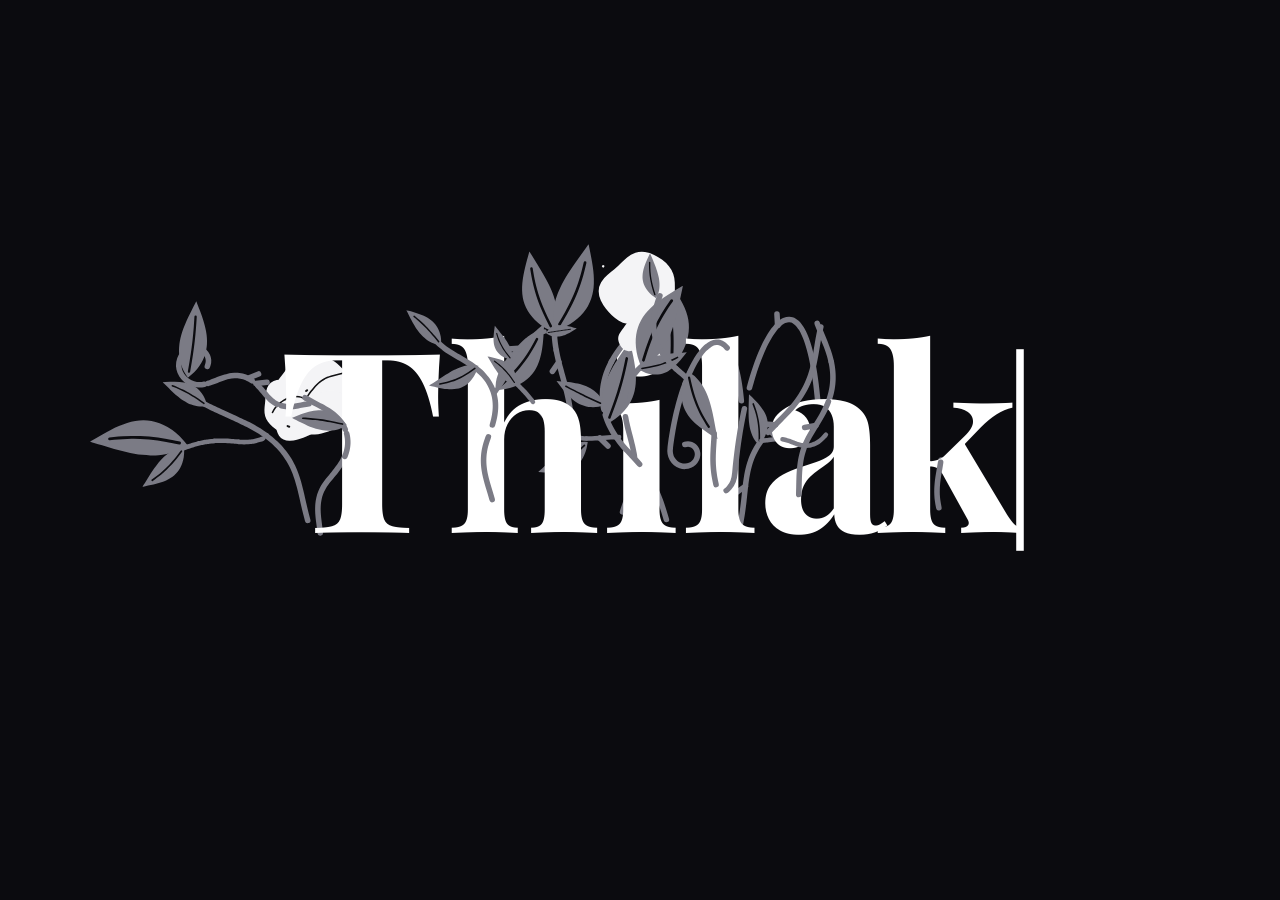
<file: assets/Weclone Page Code.html>
<!DOCTYPE html>
<html lang="en">
<head>
  <meta charset="UTF-8">
  <meta name="viewport" content="width=device-width, initial-scale=1.0">
  <title>Thilakeswaran B — Portfolio Hero</title>
  <link rel="preconnect" href="https://fonts.googleapis.com">
  <link rel="preconnect" href="https://fonts.gstatic.com" crossorigin>
  <link href="https://fonts.googleapis.com/css2?family=Playfair+Display:wght@700&display=swap" rel="stylesheet">
  <style>
    /* Demo host styling to showcase transparency on a dark site background */
    * {
      box-sizing: border-box;
      margin: 0;
      padding: 0;
    }
    body {
      background-color: #0b0b0f;
      color: #ffffff;
      min-height: 100vh;
      font-family: -apple-system, BlinkMacSystemFont, "Segoe UI", Roboto, sans-serif;
      overflow-x: hidden;
    }
  </style>
</head>
<body>

  <!-- ========================================================================= -->
  <!-- TYPE GARDEN PORTFOLIO HERO SECTION (Self-Contained)                       -->
  <!-- Based on Type Garden by Akshat Agarwal                                    -->
  <!-- ========================================================================= -->

  <section id="hero" class="tg-hero">
    <!-- Accessible header for screen readers and SEO -->
    <h1 class="tg-sr-only">Thilakeswaran B</h1>

    <!-- Canvas surface for the generative garden -->
    <canvas id="tg-canvas" class="tg-canvas" aria-hidden="true"></canvas>

    <style>
      #hero.tg-hero {
        position: relative;
        width: 100%;
        height: 100vh;
        min-height: 540px;
        display: flex;
        align-items: center;
        justify-content: center;
        overflow: hidden;
        background: transparent;
      }

      #hero .tg-canvas {
        position: absolute;
        inset: 0;
        width: 100%;
        height: 100%;
        display: block;
        pointer-events: auto;
      }

      /* Visually hidden screen reader utility */
      #hero .tg-sr-only {
        position: absolute;
        width: 1px;
        height: 1px;
        padding: 0;
        margin: -1px;
        overflow: hidden;
        clip: rect(0, 0, 0, 0);
        white-space: nowrap;
        border: 0;
      }
    </style>

    <script>
      /**
       * Based on Type Garden by Akshat Agarwal
       * Adapted for portfolio hero with auto-typing, transparency, and responsive growth.
       */
      (function() {
        // =======================================================================
        // 1. CONFIGURATION
        // =======================================================================
        const CONFIG = {
          // Phrase to auto-type
          PHRASES: [
            "Thilakeswaran B"
          ],

          // Black & White Monochrome Palette
          COLORS: {
            TEXT: "#FFFFFF",    // Crisp white typography
            FLOWER: "#F4F4F6",  // Luminous porcelain/silver rose petals
            STEM: "#7B7B85",    // Sleek graphite/monochrome stems & leaves
            LINE: "#111113",    // Deep black spiral line engravings on petals
            VEIN: "transparent" // Transparent cutouts for leaf veins
          },

          // Growth & visual tuning
          DENSITY: 1.0,         // Garden density multiplier (0.6 - 1.4)
          BOIL: true,           // 120ms organic jitter
          RECOIL: 20,           // Tendril cut recoil

          // Auto-typing timings (in milliseconds)
          TIMING: {
            CHAR_MIN_DELAY: 95,     // Fastest human keystroke
            CHAR_MAX_DELAY: 210,    // Slowest human keystroke
            SPACE_EXTRA_DELAY: 140, // Natural pause after a space
            HOLD_DURATION: 3200,    // Full bloom viewing pause before withering
            WITHER_STEP_DELAY: 85,  // Delay between each withered character
            WITHER_FADE_MS: 260,    // Wither shrinkage/fade duration
            BETWEEN_PHRASES_MS: 400 // Pause before starting the next phrase
          },

          // Typography
          FONT_FAMILY: '"Playfair Display", Georgia, serif',
          FONT_WEIGHT: 700
        };

        // =======================================================================
        // 2. HERO COMPONENT LOGIC
        // =======================================================================
        const heroSection = document.getElementById('hero');
        const canvas = document.getElementById('tg-canvas');
        if (!heroSection || !canvas) return;

        const ctx = canvas.getContext('2d');
        if (!ctx) return;

        // Internal State
        let letters = [];
        let uid = 1;
        const fontCache = {};
        let Sd = 0;       // Smooth font size
        let St = 0;       // Target font size
        let cx = 0, cy = 0;
        let ctx_ = 0, cty = 0;
        let wrapped = false;
        let W = 0, H = 0, dpr = 1;
        let lastKeyTime = 0;
        let t0 = performance.now();
        let rafId = null;
        let typeTimerId = null;
        let isVisible = true;
        let isRunning = false;
        let currentPhraseIdx = 0;
        let currentCharIdx = 0;
        let autoState = 'TYPING'; // 'TYPING' | 'HOLD' | 'WITHERING' | 'WAIT'
        let mouseX = null, mouseY = null;
        const fa = {};
        const rand = Math.random;

        // Math utilities matching original Type Garden
        const h = n => {
          const x = Math.sin(n) * 43758.5453;
          return x - Math.floor(x);
        };

        const spr = (t, k = 7, w = 16) => {
          if (t <= 0) return 0;
          return 1 - Math.exp(-t * k) * Math.cos(t * w);
        };

        const eo = t => {
          if (t <= 0) return 0;
          if (t >= 1) return 1;
          return 1 - Math.pow(1 - t, 3);
        };

        const rng = seed => {
          let s = seed | 0;
          return () => {
            s = (s + 0x6D2B79F5) | 0;
            let t = Math.imul(s ^ (s >>> 15), 1 | s);
            t = (t + Math.imul(t ^ (t >>> 7), 61 | t)) ^ t;
            return ((t ^ (t >>> 14)) >>> 0) / 4294967296;
          };
        };

        const bez = (a, b, c, d, n) => {
          const P = [];
          for (let i = 0; i <= n; i++) {
            const t = i / n, u = 1 - t;
            P.push([
              u*u*u*a[0] + 3*u*u*t*b[0] + 3*u*t*t*c[0] + t*t*t*d[0],
              u*u*u*a[1] + 3*u*u*t*b[1] + 3*u*t*t*c[1] + t*t*t*d[1]
            ]);
          }
          return P;
        };

        const at = (P, u) => {
          const n = P.length;
          const i = Math.min(n - 2, Math.max(1, Math.round(u * (n - 1))));
          return [P[i], Math.atan2(P[i+1][1] - P[i-1][1], P[i+1][0] - P[i-1][0])];
        };

        const jit = (id, f, amp) => {
          if (!amp) return [0, 0, 0];
          return [
            (h(id * 1.37 + f * 7.13) * 2 - 1) * amp,
            (h(id * 2.71 + f * 3.11) * 2 - 1) * amp,
            (h(id * 5.3 + f * 1.7) * 2 - 1) * 0.035
          ];
        };

        const path = (c, p, closed) => {
          const n = p.length;
          if (n < 2) return;
          const m = (a, b) => [(a[0] + b[0]) / 2, (a[1] + b[1]) / 2];
          if (closed) {
            const s = m(p[n - 1], p[0]);
            c.moveTo(s[0], s[1]);
            for (let i = 0; i < n; i++) {
              const q = m(p[i], p[(i + 1) % n]);
              c.quadraticCurveTo(p[i][0], p[i][1], q[0], q[1]);
            }
            c.closePath();
          } else {
            c.moveTo(p[0][0], p[0][1]);
            for (let i = 1; i < n - 1; i++) {
              const q = m(p[i], p[i + 1]);
              c.quadraticCurveTo(p[i][0], p[i][1], q[0], q[1]);
            }
            c.lineTo(p[n - 1][0], p[n - 1][1]);
          }
        };

        const backend = g => ({
          fill: (p, col) => {
            g.beginPath();
            path(g, p, true);
            g.fillStyle = col;
            g.fill();
          },
          stroke: (p, col, w) => {
            g.beginPath();
            path(g, p, false);
            g.strokeStyle = col;
            g.lineWidth = w;
            g.lineCap = 'round';
            g.lineJoin = 'round';
            g.stroke();
          },
          rect: (x, y, w, h, col) => {
            g.fillStyle = col;
            g.fillRect(x, y, w, h);
          },
          text: (ch, x, y, S, col) => {
            g.font = `${CONFIG.FONT_WEIGHT} ${S}px ${CONFIG.FONT_FAMILY}`;
            g.textAlign = 'center';
            g.textBaseline = 'alphabetic';
            g.fillStyle = col;
            g.fillText(ch, x, y);
          }
        });

        const vine = (base, dir, len, amp, waves, ph, bend, n = 40) => {
          const P = [[base[0], base[1]]];
          const step = len / n;
          let x = base[0], y = base[1];
          for (let i = 1; i <= n; i++) {
            const u = i / n;
            const a = dir + bend * u + amp * Math.sin(u * Math.PI * waves + ph) * Math.min(1, u * 3);
            x += Math.cos(a) * step;
            y += Math.sin(a) * step;
            P.push([x, y]);
          }
          return P;
        };

        const curl = (P, sign, rad) => {
          const n = P.length, e = P[n - 1];
          const a = Math.atan2(e[1] - P[n - 2][1], e[0] - P[n - 2][0]);
          const c = [e[0] - Math.sin(a) * sign * rad, e[1] + Math.cos(a) * sign * rad];
          const a0 = Math.atan2(e[1] - c[1], e[0] - c[0]);
          for (let i = 1; i <= 14; i++) {
            const u = i / 14, t = a0 + sign * u * Math.PI * 1.6, rr = rad * (1 - 0.5 * u);
            P.push([c[0] + Math.cos(t) * rr, c[1] + Math.sin(t) * rr]);
          }
          return P;
        };

        const weave = (r, startLayer) => {
          const cuts = [];
          const nc = 1 + Math.floor(r() * 3);
          for (let i = 0; i < nc; i++) cuts.push(0.15 + r() * 0.7);
          cuts.sort((a, b) => a - b);
          const segs = [];
          let u0 = 0, layer = startLayer;
          for (const c of cuts) {
            if (c <= u0) continue;
            segs.push({ u0, u1: c, layer });
            if (r() < 0.3) {
              const gap = 0.02 + r() * 0.03;
              u0 = Math.min(0.98, c + gap);
            } else {
              u0 = c;
            }
            layer = 1 - layer;
          }
          segs.push({ u0, u1: 1, layer });
          return segs;
        };

        const layerAt = (segs, u) => {
          for (const s of segs) {
            if (u >= s.u0 && u <= s.u1) return s.layer;
          }
          return segs[segs.length - 1].layer;
        };

        // Pointer leaning
        const near = (x, y) => {
          if (mouseX == null || mouseY == null) return null;
          return [mouseX, mouseY];
        };

        const faceTurn = (e, x, y) => {
          let wx = 0, wy = 0;
          const A = near(x, y);
          if (A) {
            const dx = A[0] - x, dy = A[1] - y, d = Math.hypot(dx, dy), reach = 300;
            if (d < reach && d > 0.001) {
              const w = 1 - d / reach, s = w * w * (3 - 2 * w) * Math.min(1, d / 40);
              wx = dx / d * s;
              wy = dy / d * s;
            }
          }
          const c = fa[e.id] || [0, 0];
          c[0] += (wx - c[0]) * 0.09;
          c[1] += (wy - c[1]) * 0.09;
          fa[e.id] = c;
          return c;
        };

        // Layout & text measurement
        const mw = ch => {
          if (fontCache[ch] != null) return fontCache[ch];
          ctx.font = `${CONFIG.FONT_WEIGHT} 100px ${CONFIG.FONT_FAMILY}`;
          let w = ctx.measureText(ch).width / 100;
          if (ch === ' ') w *= 1.4;
          return (fontCache[ch] = w);
        };

        const layoutCore = (A, width, height, prevWrapped) => {
          const maxW = width * 0.82;
          const S0 = height * 0.28;
          const LH = 2.1;
          const ws = A.map(l => mw(l.ch));
          const words = [];
          let cur = null;
          A.forEach((l, i) => {
            if (l.ch === ' ') {
              if (cur) { words.push(cur); cur = null; }
              words.push({ sp: true, idx: [i] });
            } else {
              if (!cur) cur = { idx: [] };
              cur.idx.push(i);
            }
          });
          if (cur) words.push(cur);

          const lineW = (li, S) => {
            let e = li.length;
            while (e > 0 && A[li[e - 1]].ch === ' ') e--;
            let w = 0;
            for (let k = 0; k < e; k++) w += ws[li[k]];
            return w * S;
          };

          const wrap = S => {
            const lines = [[]];
            let lw = 0;
            for (const w of words) {
              const ww = w.idx.reduce((s, i) => s + ws[i], 0) * S;
              if (!w.sp && lw > 0 && lw + ww > maxW) {
                lines.push([]);
                lw = 0;
              }
              lines[lines.length - 1].push(...w.idx);
              lw += ww;
            }
            return lines;
          };

          let lines = [A.map((_, i) => i)];
          const unit = lineW(lines[0], 1);
          let S = unit > 0 ? Math.min(S0, maxW / unit) : S0;
          const multi = words.filter(w => !w.sp).length > 1;
          let isWrapped = multi && (S < height * 0.1 || (prevWrapped && S < height * 0.14));

          if (isWrapped) {
            let lo = height * 0.03, hi = height * 0.15;
            for (let k = 0; k < 22; k++) {
              const mid = (lo + hi) / 2;
              const ls = wrap(mid);
              const ok = ls.every(li => lineW(li, mid) <= maxW) && ls.length * LH * mid <= height * 0.82;
              if (ok) lo = mid; else hi = mid;
            }
            S = lo;
            lines = wrap(S);
            if (lines.length < 2) isWrapped = false;
          }

          const n = lines.length;
          const lh = LH * S;
          lines.forEach((li, k) => {
            let x = width / 2 - lineW(li, S) / 2;
            const y = height / 2 + (k - (n - 1) / 2) * lh + 0.33 * S;
            li.forEach(i => {
              const l = A[i];
              const w = ws[i] * S;
              l.tx = x + w / 2;
              l.ty = y;
              l.tw = w;
              l.line = k;
              x += w;
            });
          });

          return { S, wrapped: isWrapped, n };
        };

        const layout = snap => {
          if (!W || !H) return;
          const A = letters.filter(l => !l.dead);
          const res = layoutCore(A, W, H, wrapped);
          wrapped = res.wrapped;
          A.forEach(l => {
            if (l.x == null) { l.x = l.tx; l.y = l.ty; }
          });
          const S = res.S;
          const last = A[A.length - 1];
          St = S;
          ctx_ = last ? last.tx + last.tw / 2 + 0.07 * S : W / 2;
          cty = last ? last.ty - 0.33 * S : H / 2;
          if (snap || !Sd) {
            Sd = S;
            cx = ctx_;
            cy = cty;
            A.forEach(l => { l.x = l.tx; l.y = l.ty; });
          }
        };

        const resize = () => {
          const r = heroSection.getBoundingClientRect();
          if (!r.width || !r.height) return;
          // Device pixel ratio capped at 2 for mobile performance & crispness
          dpr = Math.min(window.devicePixelRatio || 1, 2);
          W = r.width;
          H = r.height;
          canvas.width = Math.round(W * dpr);
          canvas.height = Math.round(H * dpr);
          layout(true);
        };

        // Garden Generative Growth
        const wordParams = ws => {
          const r = rng(ws * 7 + 13);
          const dens = CONFIG.DENSITY;
          return {
            roseP: 0.3 + r() * 0.3,
            leafy: (0.6 + r() * 0.8) * dens,
            dens,
            lean: (r() - 0.5) * 0.6,
            big: 0.85 + r() * 0.45,
            curvy: 0.8 + r() * 0.6,
            bridgeP: Math.min(0.95, (0.45 + r() * 0.35) * dens),
            w: 0.5
          };
        };

        const grow = (r, E, nid, p, o) => {
          const tip = o.tip || (r() < p.roseP ? 'rose' : r() < 0.45 ? 'fan' : r() < 0.6 ? 'leaf' : 'curl');
          let P = o.pts || vine(o.base, o.dir, o.len, (0.35 + r() * 0.45) * p.curvy, 1 + r() * 1.6, r() * 6.28, (r() - 0.5) * 1.2, 40);
          if (tip === 'curl') P = curl(P, r() < 0.5 ? -1 : 1, 0.05 + r() * 0.05);
          const segs = weave(r, o.layer0 != null ? o.layer0 : (r() < 0.5 ? 0 : 1));
          const dur = Math.max(320, (o.len || 0.8) * 620);
          const thorns = [];
          const nt = Math.floor(r() * 2.5);
          for (let i = 0; i < nt; i++) thorns.push({ u: 0.15 + r() * 0.65, s: r() < 0.5 ? -1 : 1 });
          E.push({ t: 'stem', id: nid(), pts: P, segs, d0: o.d0, dur, w: o.depth ? 0.82 : 1, thorns });

          const nl = Math.floor(r() * 2.8 * p.leafy);
          let sd = r() < 0.5 ? -1 : 1;
          for (let i = 0; i < nl; i++) {
            const u = 0.25 + r() * 0.6, [q, a] = at(P, u);
            sd = -sd;
            E.push({
              t: 'leaf',
              id: nid(),
              x: q[0],
              y: q[1],
              a: a + sd * (0.55 + r() * 0.5),
              L: (0.14 + r() * 0.2) * (o.depth ? 0.8 : 1),
              bend: (r() - 0.5) * 1.2,
              layer: layerAt(segs, u),
              d0: o.d0 + dur * u
            });
          }

          const [tp, ta] = at(P, 1);
          const td = o.d0 + dur * 0.8;
          const tl = layerAt(segs, 1);

          if (tip === 'rose') {
            const R = (0.13 + r() * 0.15) * p.big * (o.depth ? 0.75 : 1);
            const over = tp[1] > -0.78 && tp[1] < 0.05 && Math.abs(tp[0]) < p.w * 0.5;
            const layer = over ? (r() < 0.22 ? 1 : 0) : (r() < 0.6 ? 1 : tl);
            E.push({
              t: 'rose',
              id: nid(),
              x: tp[0],
              y: tp[1],
              R,
              rot: (r() - 0.5) * 1.0,
              ph1: r() * 6.28,
              ph2: r() * 6.28,
              turns: 1.8 + r() * 1,
              layer,
              d0: td
            });
            if (r() < 0.2) {
              const oo = ta + (r() < 0.5 ? 1 : -1) * 1.3;
              E.push({
                t: 'rose',
                id: nid(),
                x: tp[0] + Math.cos(oo) * R * 1.4,
                y: tp[1] + Math.sin(oo) * R * 1.4,
                R: R * (0.6 + r() * 0.3),
                rot: (r() - 0.5) * 1.2,
                ph1: r() * 6.28,
                ph2: r() * 6.28,
                turns: 1.8 + r(),
                layer,
                d0: td + 120
              });
            }
          } else if (tip === 'fan') {
            const spread = 0.6 + r() * 0.3;
            for (let j = 0; j < 2; j++) {
              E.push({
                t: 'leaf',
                id: nid(),
                x: tp[0],
                y: tp[1],
                a: ta + (j - 0.5) * spread,
                L: 0.2 + r() * 0.2,
                bend: (j - 0.5) * 0.8,
                layer: tl,
                d0: td + j * 60
              });
            }
          } else if (tip === 'leaf') {
            E.push({
              t: 'leaf',
              id: nid(),
              x: tp[0],
              y: tp[1],
              a: ta + (r() - 0.5) * 0.3,
              L: 0.16 + r() * 0.16,
              bend: (r() - 0.5),
              layer: tl,
              d0: td
            });
          }

          if (!o.depth && r() < 0.3) {
            const u = 0.35 + r() * 0.35, [q, a] = at(P, u);
            grow(r, E, nid, p, {
              base: q,
              dir: a + (r() < 0.5 ? -1 : 1) * (0.7 + r() * 0.4),
              len: (o.len || 0.8) * (0.35 + r() * 0.2),
              d0: o.d0 + dur * u,
              depth: 1,
              layer0: layerAt(segs, u)
            });
          }
          return P;
        };

        const gen = l => {
          const r = rng((l.ws ^ Math.imul(l.wi + 1, 2654435761)) + Math.floor(rand() * 1e6));
          const p = wordParams(l.ws);
          const E = [];
          let k0 = 0;
          const nid = () => l.id * 100 + (k0++);
          const w = mw(l.ch);
          const inX = () => (r() - 0.5) * w * 0.7;
          p.w = w;

          const nUp = 1 + (r() < 0.45 * p.dens ? 1 : 0);
          for (let i = 0; i < nUp; i++) {
            grow(r, E, nid, p, {
              base: [inX(), -r() * 0.3],
              dir: -Math.PI / 2 + p.lean * 0.5 + (r() - 0.5) * 0.7,
              len: 0.6 + r() * 0.5,
              d0: 40 + i * 130,
              tip: l.wi === 0 && i === 0 ? 'rose' : null
            });
          }

          if (r() < 0.4 * p.dens) {
            grow(r, E, nid, p, {
              base: [inX(), -0.1 - r() * 0.35],
              dir: Math.PI / 2 + (r() - 0.5) * 0.8,
              len: 0.35 + r() * 0.35,
              d0: 160
            });
          }

          if (l.prev && r() < p.bridgeP) {
            const px = -(mw(l.prev.ch) + w) / 2;
            const a = [inX(), -0.05 - r() * 0.55];
            const b = [px + (r() - 0.5) * 0.25, -0.05 - r() * 0.55];
            const bulge = (r() < 0.55 ? -1 : 1) * (0.4 + r() * 0.4);
            const dx = b[0] - a[0];
            let P = bez(a, [a[0] + dx * 0.15, a[1] + bulge], [b[0] - dx * 0.15, b[1] + bulge * 0.9], b, 40);
            if (r() < 0.45) P = P.slice(0, Math.floor(P.length * (0.7 + r() * 0.2)));
            grow(r, E, nid, p, {
              pts: P,
              len: Math.abs(dx) + Math.abs(bulge),
              d0: 90,
              tip: r() < 0.5 ? 'curl' : r() < 0.5 ? 'leaf' : 'rose'
            });
          }

          if (l.wi === 0) {
            grow(r, E, nid, p, {
              base: [-w * 0.3, -0.15 - r() * 0.4],
              dir: Math.PI + (r() - 0.5) * 1.2,
              len: 0.45 + r() * 0.3,
              d0: 120,
              tip: 'curl'
            });
          }

          l.els = E;
          l.endEls = null;

          const T = [];
          const tr = rng(l.id * 977 + Math.floor(rand() * 1e6));
          grow(tr, T, () => l.id * 100 + 90 + T.length, p, {
            base: [w * 0.25, -0.1 - tr() * 0.45],
            dir: (tr() - 0.5) * 1.4,
            len: 0.45 + tr() * 0.25,
            d0: 0,
            tip: 'curl',
            depth: 1
          });
          l.tend = T.filter(e => e.t === 'stem').slice(0, 1);
        };

        const genEnd = (l, rel) => {
          const r = rng(l.ws + l.wi * 31 + Math.floor(rand() * 1e6));
          const p = wordParams(l.ws);
          const E = [];
          let k0 = 50;
          const nid = () => l.id * 100 + (k0++);
          const w = mw(l.ch);
          const n = 1 + Math.floor(r() * 2.5);
          p.w = w;
          for (let i = 0; i < n; i++) {
            const dir = -Math.PI / 2 + 0.6 + (i - (n - 1) / 2) * 0.9 + (r() - 0.5) * 0.4;
            grow(r, E, nid, p, {
              base: [(r() - 0.2) * w * 0.6, -r() * 0.5],
              dir,
              len: 0.4 + r() * 0.45,
              d0: rel + 40 + i * 90,
              depth: 1,
              tip: i === 0 || r() < 0.5 ? 'rose' : 'fan'
            });
          }
          l.endEls = E;
        };

        // Botanical rendering functions
        const strokeRange = (B, P, a, b, col, w) => {
          const n = P.length - 1, ia = a * n, ib = b * n;
          const lerp = t => {
            const i = Math.min(n - 1, Math.floor(t)), f = t - i;
            return [P[i][0] + (P[i + 1][0] - P[i][0]) * f, P[i][1] + (P[i + 1][1] - P[i][1]) * f];
          };
          const pts = [lerp(ia)];
          for (let i = Math.floor(ia) + 1; i < ib; i++) pts.push(P[i]);
          pts.push(lerp(ib));
          if (pts.length >= 2) B.stroke(pts, col, w);
        };

        const thorn = (B, P, u, s, S, blue) => {
          const [p, a] = at(P, u);
          const d = a + s * 2.3, L = S * 0.045;
          B.stroke([p, [p[0] + Math.cos(d) * L, p[1] + Math.sin(d) * L]], blue, S * 0.022);
        };

        const leaf = (B, bx, by, a, L, bend, colStem, colVein) => {
          if (L < 0.5) return;
          const ca = Math.cos(a), sa = Math.sin(a), px = -sa, py = ca;
          const ax = u => {
            const b = Math.sin(Math.PI * u) * bend * 0.15 * L;
            return [bx + ca * u * L + px * b, by + sa * u * L + py * b];
          };
          const hw = u => L * 0.18 * Math.sin(Math.PI * Math.pow(u, 0.8));
          const N = 12, s1 = [], s2 = [];
          for (let i = 0; i <= N; i++) {
            const u = i / N, c = ax(u), w = hw(u);
            s1.push([c[0] + px * w, c[1] + py * w]);
            s2.push([c[0] - px * w, c[1] - py * w]);
          }
          const tip = ax(1), base = ax(0);
          B.fill([base, ...s1.slice(1, N), tip, tip, ...s2.slice(1, N).reverse(), base], colStem);

          if (L > 6 && colVein) {
            const v = [];
            for (let i = 0; i <= 8; i++) v.push(ax(0.08 + 0.72 * i / 8));
            // If vein is configured as transparent, carve it out of the leaf
            if (colVein === 'transparent') {
              ctx.save();
              ctx.globalCompositeOperation = 'destination-out';
              B.stroke(v, '#000000', Math.max(0.8, L * 0.03));
              ctx.restore();
            } else {
              B.stroke(v, colVein, Math.max(0.8, L * 0.03));
            }
          }
        };

        const rose = (B, cx, cy, R, rot, e, a, tl, colFlower, colLine) => {
          const cr = Math.cos(rot), sr = Math.sin(rot);
          const tm = tl ? Math.hypot(tl[0], tl[1]) : 0;
          const ux = tm ? tl[0] / tm : 0, uy = tm ? tl[1] / tm : 0;
          const sq = -0.28 * tm;
          const T = (x, y, z = 0) => {
            let dx = x * cr - y * sr, dy = x * sr + y * cr;
            if (tm) {
              const k = (dx * ux + dy * uy) * sq;
              dx += k * ux + tl[0] * R * z;
              dy += k * uy + tl[1] * R * z;
            }
            return [cx + dx, cy + dy];
          };

          // Petals back to front: [cx, cy, rx, ry, angle, depth, edge]
          const P = [
            [0, -0.36, 0.56, 0.54, 0, 0, 0],
            [-0.5, -0.06, 0.6, 0.6, -0.35, 0, 0],
            [0.52, -0.06, 0.6, 0.6, 0.35, 0, 0],
            [-0.42, 0.3, 0.62, 0.48, 0.2, 0.12, 1],
            [0.47, 0.3, 0.62, 0.48, -0.2, 0.12, 1],
            [0.05, 0.42, 0.56, 0.38, 0, 0.14, 0]
          ];
          const ax0 = 0, ay0 = 0.5;
          const lw = Math.max(0.8, R * 0.045);
          const st = 85;

          P.forEach((q, i) => {
            const s = spr((a - i * st) / 1000, 8, 14);
            if (s <= 0.001) return;
            const open = (1 - Math.min(1, s)) * (q[0] < 0 ? 0.5 : -0.5);
            const ang = q[4] + open, ca = Math.cos(ang), sa = Math.sin(ang);
            const pt = th => {
              const rr = 1 + 0.08 * Math.sin(3 * th + e.ph1 + i) + 0.04 * Math.sin(5 * th + e.ph2);
              const lx = Math.cos(th) * q[2] * rr, ly = Math.sin(th) * q[3] * rr;
              const px = q[0] + lx * ca - ly * sa, py = q[1] + lx * sa + ly * ca;
              return T((ax0 + (px - ax0) * s) * R, (ay0 + (py - ay0) * s) * R, q[5]);
            };
            const pts = [];
            for (let k = 0; k < 26; k++) pts.push(pt(k / 26 * Math.PI * 2));
            B.fill(pts, colFlower);
            if (q[6] && R >= 12 && s > 0.4) {
              const arc = [];
              for (let k = 0; k <= 14; k++) arc.push(pt(Math.PI * (1.18 + 0.64 * k / 14)));
              strokeRange(B, arc, 0, Math.min(1, (s - 0.4) / 0.5), colLine, lw * 0.8);
            }
          });

          const fr = eo((a - P.length * st - 80) / 520);
          if (fr > 0 && R > 3) {
            const sp = [], scl = [];
            const turns = R < 20 ? Math.min(e.turns, 1.3) : R < 32 ? e.turns * 0.8 : e.turns;
            for (let i = 0; i <= 70; i++) {
              const u = i / 70, th = e.ph1 + u * turns * Math.PI * 2;
              const rr = R * (0.08 + 0.57 * u);
              sp.push(T(Math.cos(th) * rr * 1.05, Math.sin(th) * rr * 0.72 - 0.12 * R, 0.34 - 0.24 * u));
            }
            strokeRange(B, sp, 0, fr, colLine, lw);
            if (R >= 14) {
              for (let i = 0; i <= 36; i++) {
                const u = i / 36;
                scl.push(T((-0.72 + 1.5 * u) * R, 0.36 * R + 0.16 * R * Math.abs(Math.sin(u * Math.PI * 3)), 0.18));
              }
              strokeRange(B, scl, 0, fr, colLine, lw);
            }
          }
        };

        const wpt = (l, x, y, now) => {
          if (l.birth != null && now != null) {
            const t = (now - l.birth) / 1000;
            if (t > 0 && t < 2.5) {
              const hh = Math.max(0, (l.y - y) / Sd);
              const dmp = Math.exp(-t * 3.2);
              const dir = (l.id % 2 ? 1 : -1);
              x += Sd * 0.07 * hh * dmp * Math.sin(t * 11) * dir;
              y += Sd * 0.035 * hh * dmp * Math.sin(t * 11 + 1.2);
            }
          }
          if (l.lean) {
            const hh = Math.min(2.5, Math.max(0, (l.y - y) / Sd));
            const f = hh * hh * 0.5 + hh * 0.5;
            x += l.lean[0] * Sd * 0.1 * f;
            y += l.lean[1] * Sd * 0.05 * f;
          }
          return [x, y];
        };

        const drawStem = (B, e, l, age, kk, f, amp, layer, frO, colStem, now) => {
          const fr = frO != null ? frO : eo((age - e.d0) / e.dur) * kk;
          if (fr <= 0) return;
          const j = jit(e.id, f, amp);
          const P = e.pts.map(p => wpt(l, l.x + p[0] * Sd + j[0], l.y + p[1] * Sd + j[1], now));
          for (const sg of e.segs) {
            if (sg.layer !== layer) continue;
            const b = Math.min(sg.u1, fr);
            if (b <= sg.u0) continue;
            strokeRange(B, P, sg.u0, b, colStem, Sd * 0.022 * (e.w || 1));
          }
          for (const th of e.thorns) {
            if (fr > th.u && layerAt(e.segs, th.u) === layer) {
              thorn(B, P, th.u, th.s, Sd, colStem);
            }
          }
        };

        const drawEl = (B, e, l, age, kk, f, amp, colStem, colVein, colFlower, colLine, now) => {
          const j = jit(e.id, f, amp);
          const wx = (x, y) => wpt(l, l.x + x * Sd + j[0], l.y + y * Sd + j[1], now);
          if (e.t === 'leaf') {
            const sc = spr((age - e.d0) / 1000, 7, 15) * kk;
            if (sc <= 0) return;
            const p = wx(e.x, e.y);
            leaf(B, p[0], p[1], e.a + j[2], e.L * Sd * sc, e.bend, colStem, colVein);
          } else if (e.t === 'rose') {
            const a = age - e.d0;
            if (a < 0 || kk <= 0.001) return;
            const p = wx(e.x, e.y);
            const tl = faceTurn(e, p[0], p[1]);
            rose(B, p[0], p[1], e.R * Sd * kk, e.rot + j[2] + (tl ? tl[0] * 0.22 : 0), e, a, tl, colFlower, colLine);
          }
        };

        const render = (B, now) => {
          const L = letters;
          const act = L.filter(l => !l.dead);
          const cols = CONFIG.COLORS;

          // Pointer lean computation
          for (const l of L) {
            let tx = 0, ty = 0;
            const A = !l.dead && l.ch !== ' ' ? near(l.x, l.y - Sd * 0.6) : null;
            if (A) {
              const dx = A[0] - l.x, dy = A[1] - (l.y - Sd * 0.6);
              const d = Math.hypot(dx, dy), reach = Math.max(260, Sd * 3.2);
              if (d < reach && d > 1) {
                const w = 1 - d / reach, s = w * w * (3 - 2 * w);
                tx = dx / d * s;
                ty = dy / d * s;
              }
            }
            const c = l.lean || (l.lean = [0, 0]);
            c[0] += (tx - c[0]) * 0.07;
            c[1] += (ty - c[1]) * 0.07;
          }

          const f = CONFIG.BOIL ? Math.floor(now / 120) : 0;
          const amp = CONFIG.BOIL ? Math.max(0.8, Sd * 0.01) : 0;
          const kd = l => l.dead ? 1 - eo((now - l.dead) / CONFIG.TIMING.WITHER_FADE_MS) : 1;

          const draw = layer => {
            for (const l of L) {
              if (l.ch === ' ' || !l.els) continue;
              const age = now - l.birth;
              const kk = kd(l);
              const each = e => {
                if (e.t === 'stem') {
                  drawStem(B, e, l, age, kk, f, amp, layer, null, cols.STEM, now);
                } else if (e.layer === layer) {
                  drawEl(B, e, l, age, kk, f, amp, cols.STEM, cols.VEIN, cols.FLOWER, cols.LINE, now);
                }
              };
              l.els.forEach(each);
              if (l.endEls) l.endEls.forEach(each);

              const i = act.indexOf(l);
              const nx = i >= 0 ? act[i + 1] : null;
              if (l.tend && (l.dead || !nx || nx.ch === ' ')) {
                let fr = eo(((now - l.tb) - 150) / 450);
                if (l.cut != null) {
                  fr *= 1 - eo((now - l.cut) / 150) * Math.min(0.85, CONFIG.RECOIL / (0.6 * Sd));
                }
                for (const e of l.tend) {
                  drawStem(B, e, l, age, kk, f, amp, layer, fr * kk, cols.STEM, now);
                }
              }
            }
          };

          // Layer 0: Stems and background elements behind letters
          draw(0);

          // Type typography
          for (const l of L) {
            if (l.ch !== ' ' && !l.dead) {
              B.text(l.ch, l.x, l.y, Sd, cols.TEXT);
            }
          }

          // Layer 1: Overlapping stems, roses, and leaves in front of letters
          draw(1);
        };

        const paint = now => {
          // Clear to keep canvas strictly transparent
          ctx.setTransform(dpr, 0, 0, dpr, 0, 0);
          ctx.clearRect(0, 0, W, H);

          const B = backend(ctx);
          render(B, now);

          // Blinking caret at the end of the line
          const caretOn = now - lastKeyTime < 500 || Math.floor(now / 530) % 2 === 0;
          const hf = eo((now - t0) / 600);
          if (caretOn && hf > 0 && autoState !== 'WITHERING') {
            const h = 0.8 * Sd * hf;
            const w = Math.max(2, Sd * 0.03);
            B.rect(cx - w / 2, cy - h / 2, w, h, CONFIG.COLORS.TEXT);
          }
        };

        // Main animation loop
        let lastFrameTime = performance.now();
        const frame = now => {
          if (!isRunning) return;
          rafId = requestAnimationFrame(frame);

          const dt = Math.min(64, now - lastFrameTime);
          lastFrameTime = now;

          const k = 1 - Math.exp(-dt / 80);
          Sd += (St - Sd) * k;
          cx += (ctx_ - cx) * k;
          cy += (cty - cy) * k;

          for (const l of letters) {
            if (!l.dead && l.tx != null) {
              l.x += (l.tx - l.x) * k;
              l.y += (l.ty - l.y) * k;
            }
          }

          // Remove completed withering letters
          letters = letters.filter(l => !(l.dead && now - l.dead > CONFIG.TIMING.WITHER_FADE_MS + 40));

          paint(now);
        };

        // Botanical Garden Core Actions
        const addChar = (ch, now) => {
          lastKeyTime = now;
          const A = letters.filter(l => !l.dead);
          const last = A[A.length - 1];

          if (ch === ' ') {
            if (last && last.ch !== ' ') {
              last.cut = now;
              genEnd(last, now - last.birth);
            }
            letters.push({ ch: ' ', id: uid++, birth: now, els: [] });
            layout();
            return;
          }

          const sameWord = last && last.ch !== ' ';
          const l = {
            ch,
            id: uid++,
            birth: now,
            tb: now,
            ws: sameWord ? last.ws : Math.floor(rand() * 1e9),
            wi: sameWord ? last.wi + 1 : 0,
            prev: sameWord ? last : null
          };
          gen(l);
          letters.push(l);
          layout();
        };

        const witherChar = now => {
          lastKeyTime = now;
          const A = letters.filter(l => !l.dead);
          const last = A[A.length - 1];
          if (!last) return;
          last.dead = now;
          const pv = A[A.length - 2];
          if (pv && pv.ch !== ' ') {
            pv.cut = null;
            pv.endEls = null;
            pv.tb = now;
          }
          layout();
        };

        // =======================================================================
        // 3. AUTO-TYPING & WITHERS CONTROLLER
        // =======================================================================
        const scheduleNextAction = (delayMs, action) => {
          clearTimeout(typeTimerId);
          typeTimerId = setTimeout(() => {
            if (isRunning && isVisible) action();
          }, delayMs);
        };

        const runAutoTypingStep = () => {
          const currentPhrase = CONFIG.PHRASES[currentPhraseIdx];

          if (autoState === 'TYPING') {
            if (currentCharIdx < currentPhrase.length) {
              const char = currentPhrase[currentCharIdx];
              addChar(char, performance.now());
              currentCharIdx++;

              // Random human typing cadence
              const baseDelay = CONFIG.TIMING.CHAR_MIN_DELAY + Math.random() * (CONFIG.TIMING.CHAR_MAX_DELAY - CONFIG.TIMING.CHAR_MIN_DELAY);
              const extraDelay = (char === ' ') ? CONFIG.TIMING.SPACE_EXTRA_DELAY : 0;
              scheduleNextAction(baseDelay + extraDelay, runAutoTypingStep);
            } else {
              // Full phrase typed: hold to let garden bloom into full glory
              autoState = 'HOLD';
              scheduleNextAction(CONFIG.TIMING.HOLD_DURATION, runAutoTypingStep);
            }
          } else if (autoState === 'HOLD') {
            // Start withering backwards letter by letter
            autoState = 'WITHERING';
            runAutoTypingStep();
          } else if (autoState === 'WITHERING') {
            const aliveLetters = letters.filter(l => !l.dead);
            if (aliveLetters.length > 0) {
              witherChar(performance.now());
              scheduleNextAction(CONFIG.TIMING.WITHER_STEP_DELAY, runAutoTypingStep);
            } else {
              // All withered: pause briefly before switching phrase
              autoState = 'WAIT';
              scheduleNextAction(CONFIG.TIMING.BETWEEN_PHRASES_MS, () => {
                currentPhraseIdx = (currentPhraseIdx + 1) % CONFIG.PHRASES.length;
                currentCharIdx = 0;
                letters = [];
                layout(true);
                autoState = 'TYPING';
                scheduleNextAction(150, runAutoTypingStep);
              });
            }
          }
        };

        // Static render fallback for reduced motion preference
        const renderStaticAccessible = () => {
          const phrase = CONFIG.PHRASES[0];
          const tStatic = performance.now() - 4000;
          for (let i = 0; i < phrase.length; i++) {
            const ch = phrase[i];
            addChar(ch, tStatic);
          }
          layout(true);
          paint(performance.now());
        };

        // Lifecycle & Event management
        const start = () => {
          if (isRunning) return;
          isRunning = true;
          lastFrameTime = performance.now();
          rafId = requestAnimationFrame(frame);
          scheduleNextAction(300, runAutoTypingStep);
        };

        const stop = () => {
          isRunning = false;
          cancelAnimationFrame(rafId);
          clearTimeout(typeTimerId);
        };

        // Pointer tracking for organic flower leaning
        const onPointerMove = e => {
          const rect = canvas.getBoundingClientRect();
          mouseX = e.clientX - rect.left;
          mouseY = e.clientY - rect.top;
        };

        const onPointerLeave = () => {
          mouseX = null;
          mouseY = null;
        };

        // Visibility & Intersection Observers
        const observer = new IntersectionObserver(entries => {
          const entry = entries[0];
          isVisible = entry.isIntersecting && !document.hidden;
          if (isVisible) {
            if (!isRunning) start();
          } else {
            if (isRunning) stop();
          }
        }, { threshold: 0.1 });

        const onVisibilityChange = () => {
          if (document.hidden) {
            isVisible = false;
            stop();
          } else {
            isVisible = true;
            start();
          }
        };

        // Resize observer
        let resizeDebounce = null;
        const onResize = () => {
          clearTimeout(resizeDebounce);
          resizeDebounce = setTimeout(resize, 100);
        };

        // Initialization
        const init = () => {
          resize();
          window.addEventListener('resize', onResize);
          canvas.addEventListener('pointermove', onPointerMove);
          canvas.addEventListener('pointerleave', onPointerLeave);
          document.addEventListener('visibilitychange', onVisibilityChange);
          observer.observe(heroSection);

          // Respect prefers-reduced-motion
          const prefersReducedMotion = window.matchMedia('(prefers-reduced-motion: reduce)').matches;
          if (prefersReducedMotion) {
            renderStaticAccessible();
            return;
          }

          start();
        };

        // Ensure custom web font is loaded before measuring letter glyphs
        if (document.fonts && document.fonts.load) {
          document.fonts.load(`700 100px ${CONFIG.FONT_FAMILY}`).then(init).catch(init);
        } else {
          init();
        }

        // Teardown cleanup handler if section is removed dynamically
        heroSection._tgCleanup = () => {
          stop();
          observer.disconnect();
          window.removeEventListener('resize', onResize);
          canvas.removeEventListener('pointermove', onPointerMove);
          canvas.removeEventListener('pointerleave', onPointerLeave);
          document.removeEventListener('visibilitychange', onVisibilityChange);
        };
      })();
    </script>
  </section>

</body>
</html>
</file>
